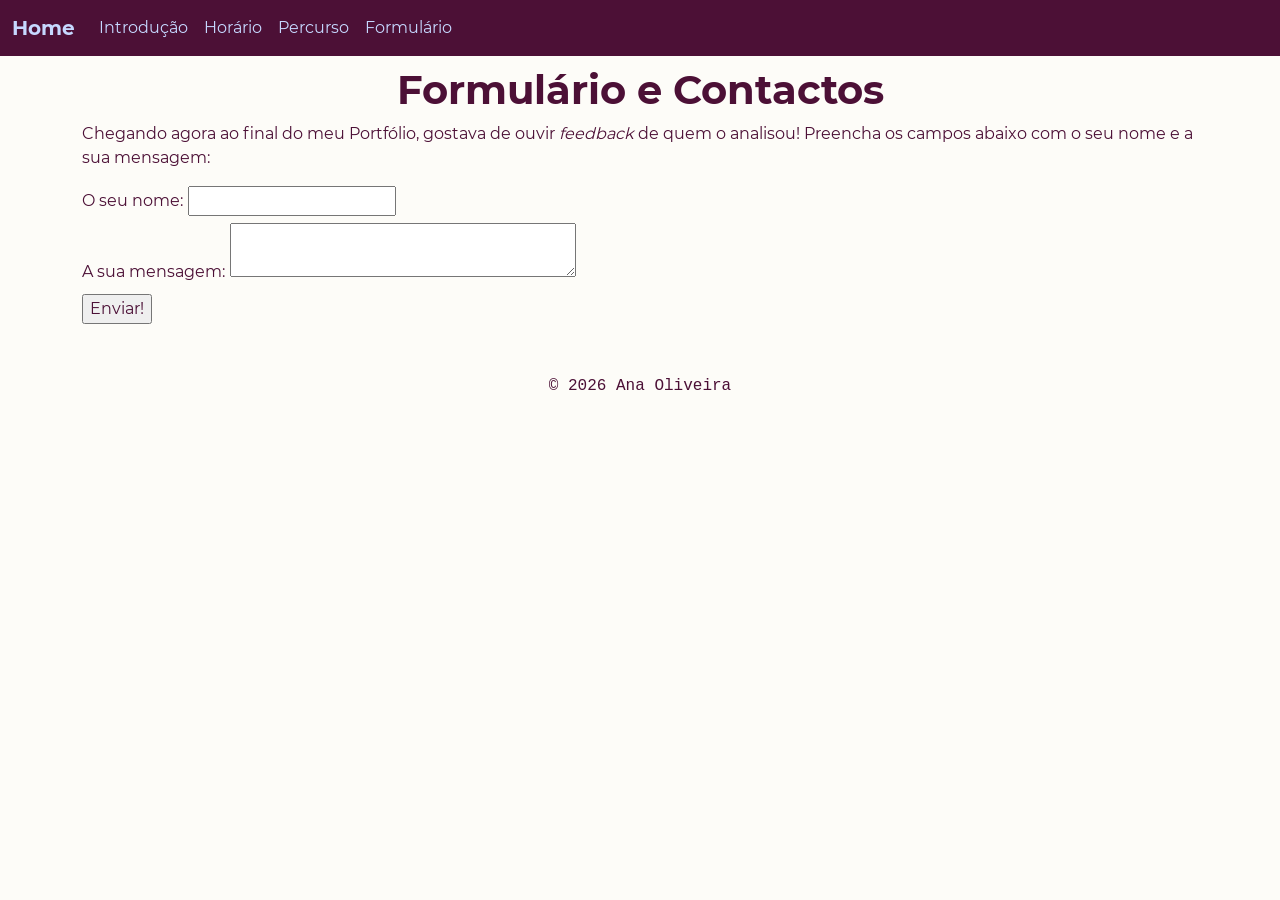
<file: pages/form.html>
<!DOCTYPE html>
<html lang="en">
<head>
    <meta charset="UTF-8">
    <meta name="viewport" content="width=device-width, initial-scale=1.0">
    <title>Formulário</title>
    <link rel="icon" type="image/png" href="../images/icon.png">
    <!-- CSS BOOTSTRAP -->
    <link href="https://cdn.jsdelivr.net/npm/bootstrap@5.3.8/dist/css/bootstrap.min.css" rel="stylesheet" integrity="sha384-sRIl4kxILFvY47J16cr9ZwB07vP4J8+LH7qKQnuqkuIAvNWLzeN8tE5YBujZqJLB" crossorigin="anonymous">
    <!-- CSS -->
    <link rel="stylesheet" href="../css/style.css">
</head>
<body>
    <!-- NAV BAR -->
    <nav class="navbar navbar-expand-lg">
        <div class="container-fluid">
            <a id="navbarhome" class="navbar-brand navbartexto" href="../index.html">Home</a>
            <button class="navbar-toggler" type="button" data-bs-toggle="collapse" data-bs-target="#navbarNavDropdown" aria-controls="navbarNavDropdown" aria-expanded="false" aria-label="Toggle navigation">
                <span class="navbar-toggler-icon"></span>
            </button>
            <div class="collapse navbar-collapse" id="navbarNavDropdown">
                <ul class="navbar-nav">
                    <li class="nav-item">
                        <a class="nav-link navbartexto" href="intro.html">Introdução</a>
                    </li>
                    <li class="nav-item">
                        <a class="nav-link navbartexto" href="timetable.html">Horário</a>
                    </li>
                    <li class="nav-item">
                        <a class="nav-link navbartexto" href="work.html">Percurso</a>
                    </li>
                    <li class="nav-item">
                        <a class="nav-link navbartexto" href="form.html">Formulário</a>
                    </li>
                </ul>
            </div>
        </div>
    </nav>
    <!-- .NAV BAR -->

    <!-- FORM -->
    <h1>Formulário e Contactos</h1>

    <div class="container">
        <p>Chegando agora ao final do meu Portfólio, gostava de ouvir <i>feedback</i> de quem o analisou! Preencha os campos abaixo com o seu nome e a sua mensagem:</p>

        <form action="../index.html">
            <!-- NAME -->
            <label for="formname" class="form">O seu nome:</label>
            <input type="text" id="formname" name="formname"><br>
            <!-- .NAME -->
            <!-- MESSAGE -->
            <label for="formtext" class="form">A sua mensagem:</label>
            <textarea id="formtext" name=formtext" cols="40">
            </textarea><br>
            <!-- .MESSAGE -->
            <!-- BUTTON -->
            <input type="submit" value="Enviar!" class="form">
            <!-- .BUTTON -->
        </form>
    </div>
    
    <!-- .FORM -->

    <!-- FOOTER -->
    <div class="container">
        <footer class="py-3 my-4">
            <!-- <ul class="nav justify-content-center border-bottom pb-3 mb-3">
                <li class="nav-item">
                    <a href="#" class="nav-link px-2 text-body-secondary">Home</a>
                </li>
                <li class="nav-item">
                    <a href="#" class="nav-link px-2 text-body-secondary">Features</a>
                </li>
                <li class="nav-item">
                    <a href="#" class="nav-link px-2 text-body-secondary">Pricing</a>
                </li>
                <li class="nav-item">
                    <a href="#" class="nav-link px-2 text-body-secondary">FAQs</a>
                </li>
                <li class="nav-item">
                    <a href="#" class="nav-link px-2 text-body-secondary">About</a>
                </li> 
            </ul>-->
            <p class="text-center font-monospace footerbtmtext">© 2026 Ana Oliveira</p> 
        </footer>
    </div>
    <!-- FOOTER -->


    <!-- JS Bootstrap -->
    <script src="https://cdn.jsdelivr.net/npm/bootstrap@5.3.8/dist/js/bootstrap.bundle.min.js" integrity="sha384-FKyoEForCGlyvwx9Hj09JcYn3nv7wiPVlz7YYwJrWVcXK/BmnVDxM+D2scQbITxI" crossorigin="anonymous"></script>
</body>
</html>
</file>
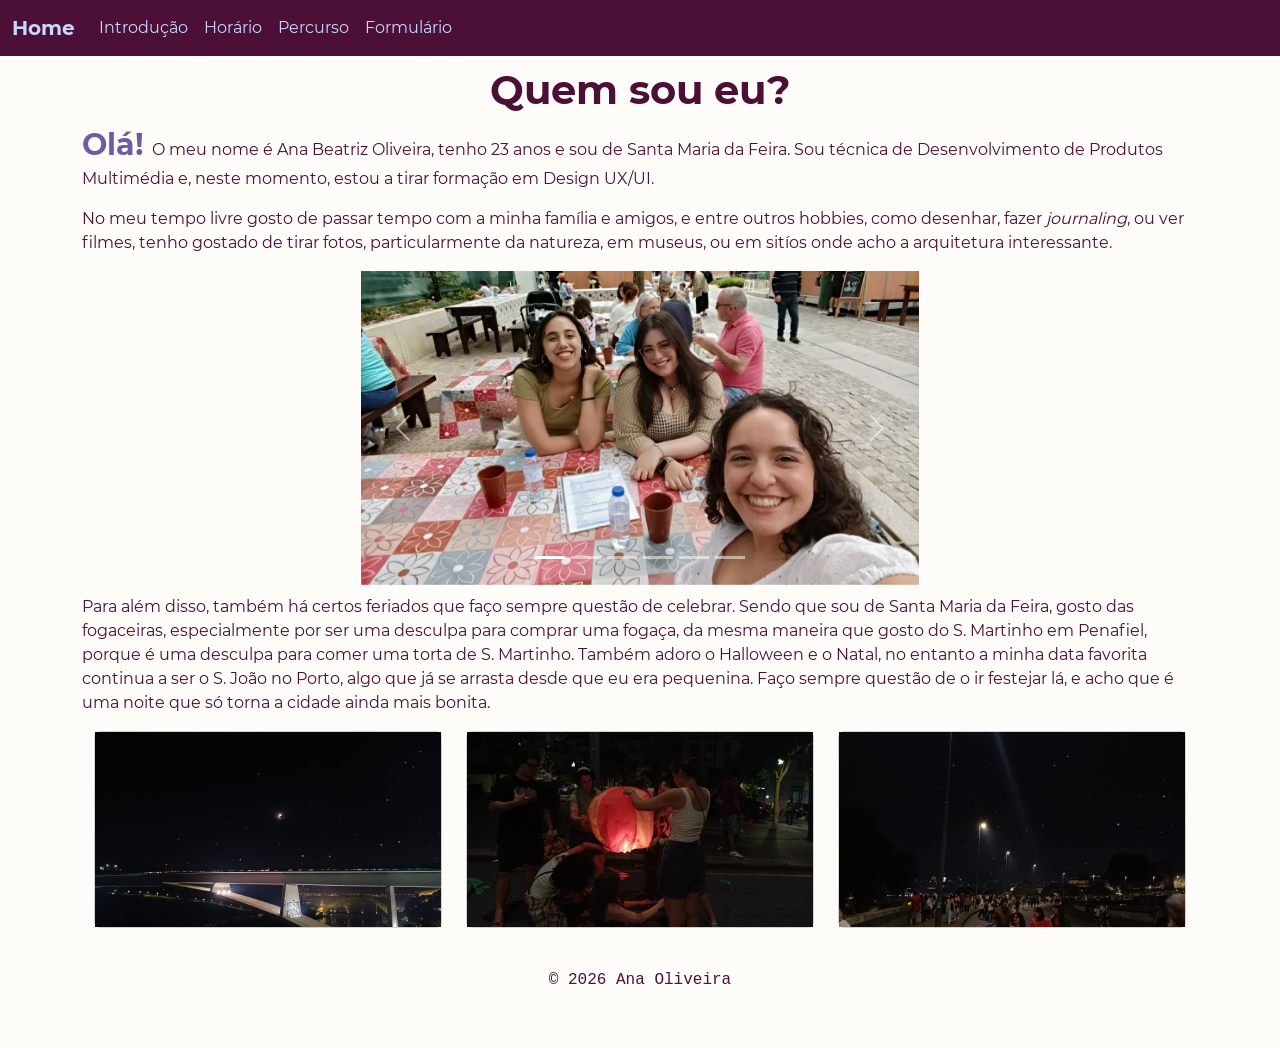
<file: pages/intro.html>
<!DOCTYPE html>
<html lang="en">
<head>
    <meta charset="UTF-8">
    <meta name="viewport" content="width=device-width, initial-scale=1.0">
    <title>Introdução</title>
    <link rel="icon" type="image/png" href="../images/icon.png">
    <!-- CSS BOOTSTRAP -->
    <link href="https://cdn.jsdelivr.net/npm/bootstrap@5.3.8/dist/css/bootstrap.min.css" rel="stylesheet" integrity="sha384-sRIl4kxILFvY47J16cr9ZwB07vP4J8+LH7qKQnuqkuIAvNWLzeN8tE5YBujZqJLB" crossorigin="anonymous">
    <!-- CSS -->
    <link rel="stylesheet" href="../css/style.css">
</head>
<body>
    <!-- NAV BAR -->
    <nav class="navbar navbar-expand-lg">
        <div class="container-fluid">
            <a id="navbarhome" class="navbar-brand navbartexto" href="../index.html">Home</a>
            <button class="navbar-toggler" type="button" data-bs-toggle="collapse" data-bs-target="#navbarNavDropdown" aria-controls="navbarNavDropdown" aria-expanded="false" aria-label="Toggle navigation">
                <span class="navbar-toggler-icon"></span>
            </button>
            <div class="collapse navbar-collapse" id="navbarNavDropdown">
                <ul class="navbar-nav">
                    <li class="nav-item">
                        <a class="nav-link navbartexto" href="intro.html">Introdução</a>
                    </li>
                    <li class="nav-item">
                        <a class="nav-link navbartexto" href="timetable.html">Horário</a>
                    </li>
                    <li class="nav-item">
                        <a class="nav-link navbartexto" href="work.html">Percurso</a>
                    </li>
                    <li class="nav-item">
                        <a class="nav-link navbartexto" href="form.html">Formulário</a>
                    </li>
                </ul>
            </div>
        </div>
    </nav>
    <!-- .NAV BAR -->

    <!-- INTRO -->
    <h1>Quem sou eu?</h1>

    <div class="container">
        <p><b id="pintro">Olá! </b> O meu nome é Ana Beatriz Oliveira, tenho 23 anos e sou de Santa Maria da Feira. Sou técnica de Desenvolvimento de Produtos Multimédia e, neste momento, estou a tirar formação em Design UX/UI.</p>

        <p>No meu tempo livre gosto de passar tempo com a minha família e amigos, e entre outros hobbies, como desenhar, fazer <i>journaling</i>, ou ver filmes, tenho gostado de tirar fotos, particularmente da natureza, em museus, ou em sitíos onde acho a arquitetura interessante.</p>

        <!-- CAROUSEL -->
        <div id="carouselExampleIndicators" class="carousel slide">
            <!-- INDICATORS -->
            <div class="carousel-indicators">
                <button type="button" data-bs-target="#carouselExampleIndicators" data-bs-slide-to="0" class="active" aria-current="true" aria-label="Slide 1"></button>
                <button type="button" data-bs-target="#carouselExampleIndicators" data-bs-slide-to="1" aria-label="Slide 2"></button>
                <button type="button" data-bs-target="#carouselExampleIndicators" data-bs-slide-to="2" aria-label="Slide 3"></button>
                <button type="button" data-bs-target="#carouselExampleIndicators" data-bs-slide-to="3" aria-label="Slide 4"></button>
                <button type="button" data-bs-target="#carouselExampleIndicators" data-bs-slide-to="4" aria-label="Slide 5"></button>
                <button type="button" data-bs-target="#carouselExampleIndicators" data-bs-slide-to="5" aria-label="Slide 6"></button>
            </div>
            <!-- .INDICATORS -->
            <!-- PHOTOS -->
            <div class="carousel-inner">
                <div class="carousel-item active">
                    <img src="../images/cards/1.jpeg" class="d-block w-100" alt="Foto minha com a Diana e a Maria">
                </div>
                <div class="carousel-item">
                    <img src="../images/cards/3.jpeg" class="d-block w-100" alt="Foto da exposição 'Fórmula Mágica' no Museu do Caramulo">
                </div>
                <div class="carousel-item">
                    <img src="../images/cards/8.jpeg" class="d-block w-100" alt="Foto minha com o Francisco">
                </div>
                <div class="carousel-item">
                    <img src="../images/cards/5.jpeg" class="d-block w-100" alt="Foto na Mata Nacional do Bussaco">
                </div>
                <div class="carousel-item">
                    <img src="../images/cards/2.jpeg" class="d-block w-100" alt="Foto minha com a Joana">
                </div>
                <div class="carousel-item">
                    <img src="../images/cards/9.jpeg" class="d-block w-100" alt="Foto na Serra da Freita">
                </div>
            </div>
            <!-- .PHOTOS -->
            <!-- ARROWS -->
            <button class="carousel-control-prev" type="button" data-bs-target="#carouselExampleIndicators" data-bs-slide="prev">
                <span class="carousel-control-prev-icon" aria-hidden="true"></span>
                <span class="visually-hidden">Previous</span>
            </button>
            <button class="carousel-control-next" type="button" data-bs-target="#carouselExampleIndicators" data-bs-slide="next">
                <span class="carousel-control-next-icon" aria-hidden="true"></span>
                <span class="visually-hidden">Next</span>
            </button>
            <!-- .ARROWS -->
        </div>
        <!-- .CAROUSEL -->

        <p id="pintro2">Para além disso, também há certos feriados que faço sempre questão de celebrar. Sendo que sou de Santa Maria da Feira, gosto das fogaceiras, especialmente por ser uma desculpa para comprar uma fogaça, da mesma maneira que gosto do S. Martinho em Penafiel, porque é uma desculpa para comer uma torta de S. Martinho. Também adoro o Halloween e o Natal, no entanto a minha data favorita continua a ser o S. João no Porto, algo que já se arrasta desde que eu era pequenina. Faço sempre questão de o ir festejar lá, e acho que é uma noite que só torna a cidade ainda mais bonita.</p>

        <!-- CARD 1 -->
        <div class="container containerintro">
            <div class="row row-cols-1 row-cols-md-3 g-4">
                <!-- IMAGEM 1 -->
                <div class="col">
                    <div class="card h-100">
                    <img src="../images/cards/10.jpeg" class="card-img-top" alt="S. João no Porto 1">
                    </div>
                </div>
                <!-- .IMAGEM 1 -->
                <!-- IMAGEM 2 -->
                <div class="col">
                    <div class="card h-100">
                    <img src="../images/cards/12.jpeg" class="card-img-top" alt="S. João no Porto 2">
                    </div>
                </div>
                <!-- .IMAGEM 2 -->
                <!-- IMAGEM 3 -->
                <div class="col">
                    <div class="card h-100">
                    <img src="../images/cards/11.jpeg" class="card-img-top" alt="S. João no Porto 3">
                    </div>
                </div>
                <!-- .IMAGEM 3 -->
            </div>
        </div>
        <!-- .CARD 1 -->
    </div>
    <!-- INTRO -->

    <!-- FOOTER -->
    <div class="container">
        <footer class="py-3 my-4">
            <!-- <ul class="nav justify-content-center border-bottom pb-3 mb-3">
                <li class="nav-item">
                    <a href="#" class="nav-link px-2 text-body-secondary">Home</a>
                </li>
                <li class="nav-item">
                    <a href="#" class="nav-link px-2 text-body-secondary">Features</a>
                </li>
                <li class="nav-item">
                    <a href="#" class="nav-link px-2 text-body-secondary">Pricing</a>
                </li>
                <li class="nav-item">
                    <a href="#" class="nav-link px-2 text-body-secondary">FAQs</a>
                </li>
                <li class="nav-item">
                    <a href="#" class="nav-link px-2 text-body-secondary">About</a>
                </li> 
            </ul>-->
            <p class="text-center font-monospace footerbtmtext">© 2026 Ana Oliveira</p> 
        </footer>
    </div>
    <!-- FOOTER -->


    <!-- JS Bootstrap -->
    <script src="https://cdn.jsdelivr.net/npm/bootstrap@5.3.8/dist/js/bootstrap.bundle.min.js" integrity="sha384-FKyoEForCGlyvwx9Hj09JcYn3nv7wiPVlz7YYwJrWVcXK/BmnVDxM+D2scQbITxI" crossorigin="anonymous"></script>
</body>
</html>
</file>
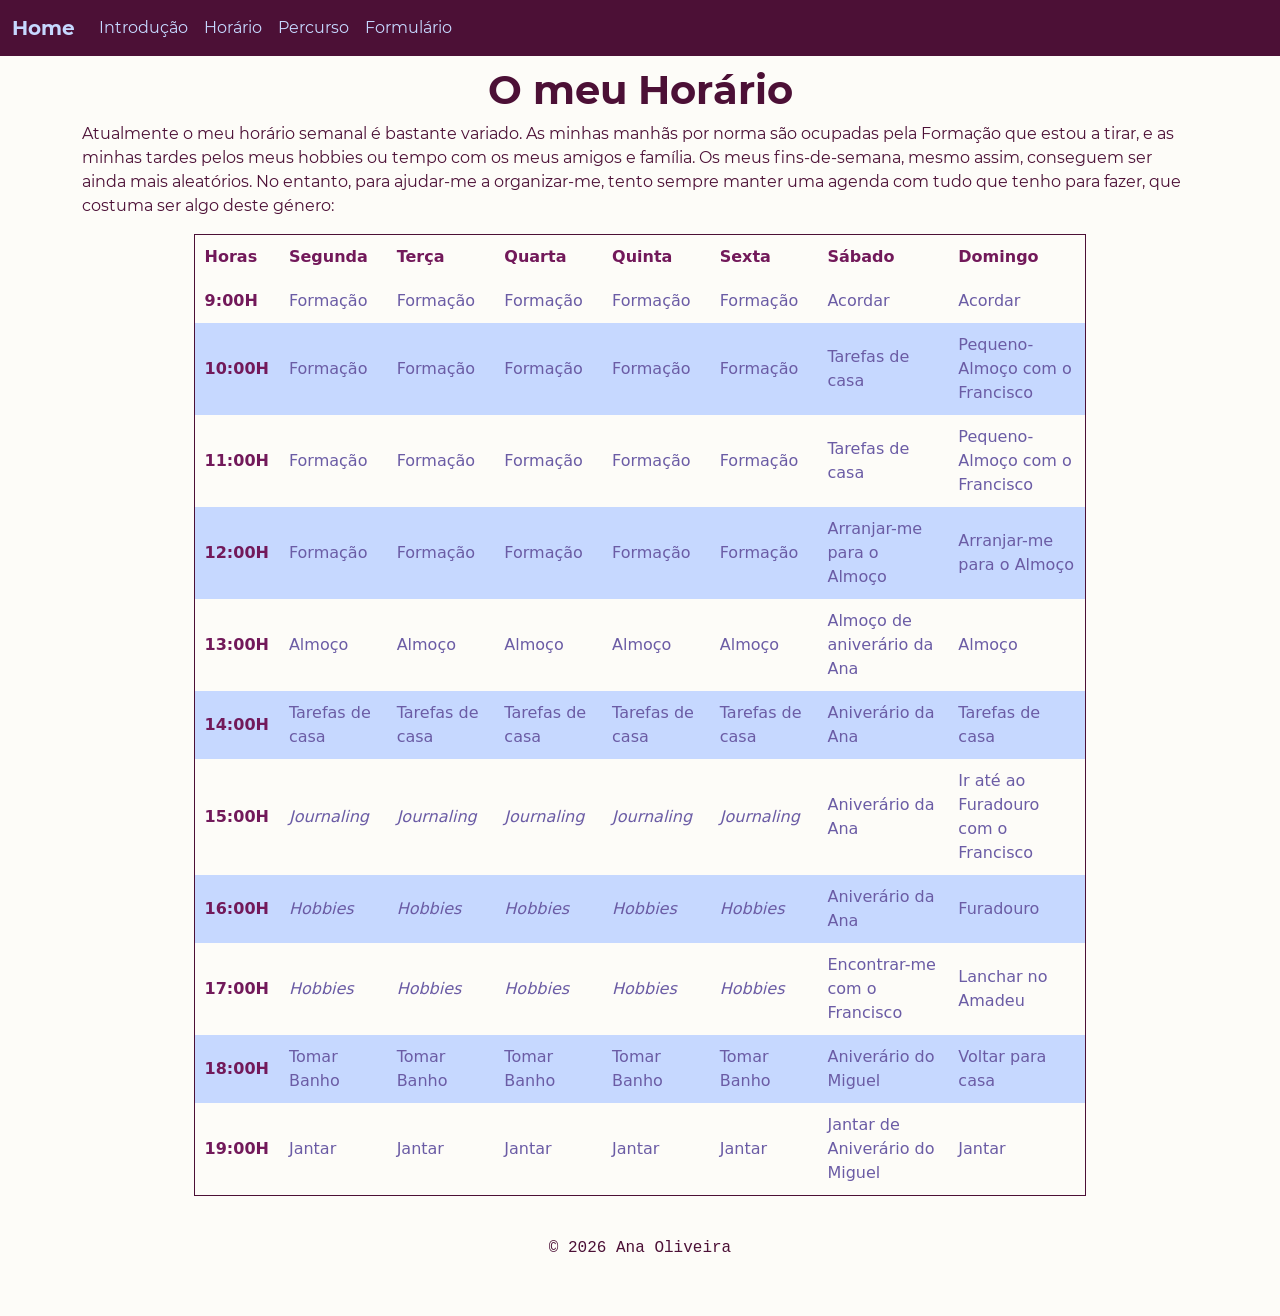
<file: pages/timetable.html>
<!DOCTYPE html>
<html lang="en">
<head>
    <meta charset="UTF-8">
    <meta name="viewport" content="width=device-width, initial-scale=1.0">
    <title>Horário</title>
    <link rel="icon" type="image/png" href="../images/icon.png">
    <!-- CSS BOOTSTRAP -->
    <link href="https://cdn.jsdelivr.net/npm/bootstrap@5.3.8/dist/css/bootstrap.min.css" rel="stylesheet" integrity="sha384-sRIl4kxILFvY47J16cr9ZwB07vP4J8+LH7qKQnuqkuIAvNWLzeN8tE5YBujZqJLB" crossorigin="anonymous">
    <!-- CSS -->
    <link rel="stylesheet" href="../css/style.css">
</head>
<body>
    <!-- NAV BAR -->
    <nav class="navbar navbar-expand-lg">
        <div class="container-fluid">
            <a id="navbarhome" class="navbar-brand navbartexto" href="../index.html">Home</a>
            <button class="navbar-toggler" type="button" data-bs-toggle="collapse" data-bs-target="#navbarNavDropdown" aria-controls="navbarNavDropdown" aria-expanded="false" aria-label="Toggle navigation">
                <span class="navbar-toggler-icon"></span>
            </button>
            <div class="collapse navbar-collapse" id="navbarNavDropdown">
                <ul class="navbar-nav">
                    <li class="nav-item">
                        <a class="nav-link navbartexto" href="intro.html">Introdução</a>
                    </li>
                    <li class="nav-item">
                        <a class="nav-link navbartexto" href="timetable.html">Horário</a>
                    </li>
                    <li class="nav-item">
                        <a class="nav-link navbartexto" href="work.html">Percurso</a>
                    </li>
                    <li class="nav-item">
                        <a class="nav-link navbartexto" href="form.html">Formulário</a>
                    </li>
                </ul>
            </div>
        </div>
    </nav>
    <!-- .NAV BAR -->

    <!-- TIMETABLE -->
    <h1>O meu Horário</h1>

    <div class="container">
        <p>Atualmente o meu horário semanal é bastante variado. As minhas manhãs por norma são ocupadas pela Formação que estou a tirar, e as minhas tardes pelos meus hobbies ou tempo com os meus amigos e família. Os meus fins-de-semana, mesmo assim, conseguem ser ainda mais aleatórios. No entanto, para ajudar-me a organizar-me, tento sempre manter uma agenda com tudo que tenho para fazer, que costuma ser algo deste género:</p>

        <!-- TABLE -->
        <table border="1px">
        <!-- TABLE HEAD -->
        <thead>
            <tr>
                <th>Horas</th>
                <th>Segunda</th>
                <th>Terça</th>
                <th>Quarta</th>
                <th>Quinta</th>
                <th>Sexta</th>
                <th>Sábado</th>
                <th>Domingo</th>
            </tr>
        </thead>
        <!-- .TABLE HEAD -->

        <!-- TABLE LINES -->
        <tbody>
            <tr>
                <th>9:00H</th>
                <td>Formação</td>
                <td>Formação</td>
                <td>Formação</td>
                <td>Formação</td>
                <td>Formação</td>
                <td>Acordar</td>
                <td>Acordar</td>
            </tr>

            <tr>
                <th>10:00H</th>
                <td>Formação</td>
                <td>Formação</td>
                <td>Formação</td>
                <td>Formação</td>
                <td>Formação</td>
                <td>Tarefas de casa</td>
                <td>Pequeno-Almoço com o Francisco</td>
            </tr>

            <tr>
                <th>11:00H</th>
                <td>Formação</td>
                <td>Formação</td>
                <td>Formação</td>
                <td>Formação</td>
                <td>Formação</td>
                <td>Tarefas de casa</td>
                <td>Pequeno-Almoço com o Francisco</td>
            </tr>

            <tr>
                <th>12:00H</th>
                <td>Formação</td>
                <td>Formação</td>
                <td>Formação</td>
                <td>Formação</td>
                <td>Formação</td>
                <td>Arranjar-me para o Almoço</td>
                <td>Arranjar-me para o Almoço</td>
            </tr>

            <tr>
                <th>13:00H</th>
                <td>Almoço</td>
                <td>Almoço</td>
                <td>Almoço</td>
                <td>Almoço</td>
                <td>Almoço</td>
                <td>Almoço de aniverário da Ana</td>
                <td>Almoço</td>
            </tr>

            <tr>
                <th>14:00H</th>
                <td>Tarefas de casa</td>
                <td>Tarefas de casa</td>
                <td>Tarefas de casa</td>
                <td>Tarefas de casa</td>
                <td>Tarefas de casa</td>
                <td>Aniverário da Ana</td>
                <td>Tarefas de casa</td>
            </tr>

            <tr>
                <th>15:00H</th>
                <td><i>Journaling</i></td>
                <td><i>Journaling</i></td>
                <td><i>Journaling</i></td>
                <td><i>Journaling</i></td>
                <td><i>Journaling</i></td>
                <td>Aniverário da Ana</td>
                <td>Ir até ao Furadouro com o Francisco</td>
            </tr>

            <tr>
                <th>16:00H</th>
                <td><i>Hobbies</i></td>
                <td><i>Hobbies</i></td>
                <td><i>Hobbies</i></td>
                <td><i>Hobbies</i></td>
                <td><i>Hobbies</i></td>
                <td>Aniverário da Ana</td>
                <td>Furadouro</td>
            </tr>

            <tr>
                <th>17:00H</th>
                <td><i>Hobbies</i></td>
                <td><i>Hobbies</i></td>
                <td><i>Hobbies</i></td>
                <td><i>Hobbies</i></td>
                <td><i>Hobbies</i></td>
                <td>Encontrar-me com o Francisco</td>
                <td>Lanchar no Amadeu</td>
            </tr>

            <tr>
                <th>18:00H</th>
                <td>Tomar Banho</td>
                <td>Tomar Banho</td>
                <td>Tomar Banho</td>
                <td>Tomar Banho</td>
                <td>Tomar Banho</td>
                <td>Aniverário do Miguel</td>
                <td>Voltar para casa</td>
            </tr>

            <tr>
                <th>19:00H</th>
                <td>Jantar</td>
                <td>Jantar</td>
                <td>Jantar</td>
                <td>Jantar</td>
                <td>Jantar</td>
                <td>Jantar de Aniverário do Miguel</td>
                <td>Jantar</td>
            </tr>
        </tbody>
        <!-- .TABLE LINES -->
    </table>
    </div>
    <!-- .TABLE -->

    <!-- FOOTER -->
    <div class="container">
        <footer class="py-3 my-4">
            <!-- <ul class="nav justify-content-center border-bottom pb-3 mb-3">
                <li class="nav-item">
                    <a href="#" class="nav-link px-2 text-body-secondary">Home</a>
                </li>
                <li class="nav-item">
                    <a href="#" class="nav-link px-2 text-body-secondary">Features</a>
                </li>
                <li class="nav-item">
                    <a href="#" class="nav-link px-2 text-body-secondary">Pricing</a>
                </li>
                <li class="nav-item">
                    <a href="#" class="nav-link px-2 text-body-secondary">FAQs</a>
                </li>
                <li class="nav-item">
                    <a href="#" class="nav-link px-2 text-body-secondary">About</a>
                </li> 
            </ul>-->
            <p class="text-center font-monospace footerbtmtext">© 2026 Ana Oliveira</p> 
        </footer>
    </div>
    <!-- FOOTER -->


    <!-- JS Bootstrap -->
    <script src="https://cdn.jsdelivr.net/npm/bootstrap@5.3.8/dist/js/bootstrap.bundle.min.js" integrity="sha384-FKyoEForCGlyvwx9Hj09JcYn3nv7wiPVlz7YYwJrWVcXK/BmnVDxM+D2scQbITxI" crossorigin="anonymous"></script>
</body>
</html>
</file>
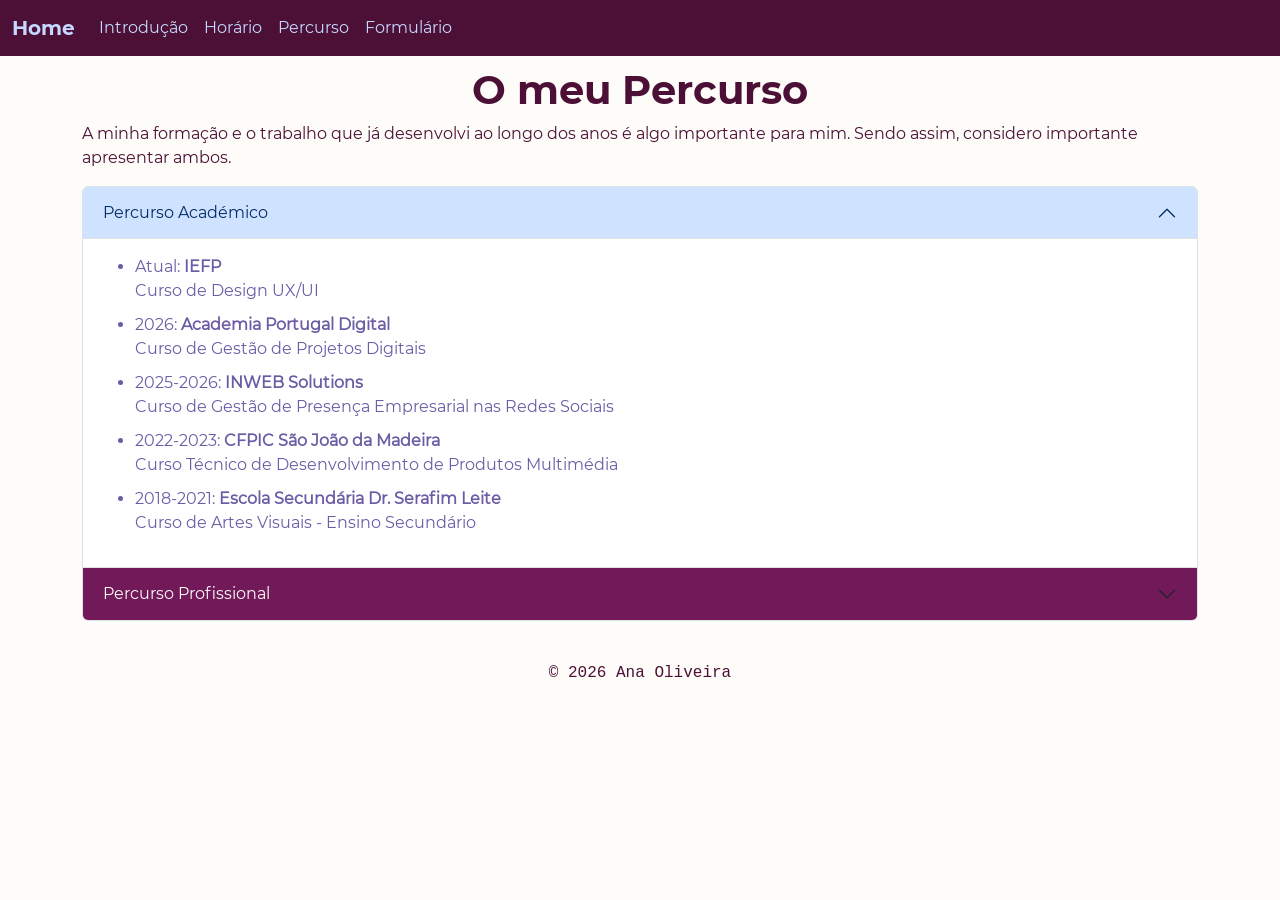
<file: pages/work.html>
<!DOCTYPE html>
<html lang="en">
<head>
    <meta charset="UTF-8">
    <meta name="viewport" content="width=device-width, initial-scale=1.0">
    <title>Percurso</title>
    <link rel="icon" type="image/png" href="../images/icon.png">
    <!-- CSS BOOTSTRAP -->
    <link href="https://cdn.jsdelivr.net/npm/bootstrap@5.3.8/dist/css/bootstrap.min.css" rel="stylesheet" integrity="sha384-sRIl4kxILFvY47J16cr9ZwB07vP4J8+LH7qKQnuqkuIAvNWLzeN8tE5YBujZqJLB" crossorigin="anonymous">
    <!-- CSS -->
    <link rel="stylesheet" href="../css/style.css">
</head>
<body>
    <!-- NAV BAR -->
    <nav class="navbar navbar-expand-lg">
        <div class="container-fluid">
            <a id="navbarhome" class="navbar-brand navbartexto" href="../index.html">Home</a>
            <button class="navbar-toggler" type="button" data-bs-toggle="collapse" data-bs-target="#navbarNavDropdown" aria-controls="navbarNavDropdown" aria-expanded="false" aria-label="Toggle navigation">
                <span class="navbar-toggler-icon"></span>
            </button>
            <div class="collapse navbar-collapse" id="navbarNavDropdown">
                <ul class="navbar-nav">
                    <li class="nav-item">
                        <a class="nav-link navbartexto" href="intro.html">Introdução</a>
                    </li>
                    <li class="nav-item">
                        <a class="nav-link navbartexto" href="timetable.html">Horário</a>
                    </li>
                    <li class="nav-item">
                        <a class="nav-link navbartexto" href="work.html">Percurso</a>
                    </li>
                    <li class="nav-item">
                        <a class="nav-link navbartexto" href="form.html">Formulário</a>
                    </li>
                </ul>
            </div>
        </div>
    </nav>
    <!-- .NAV BAR -->

    <!-- WORK -->
    <h1>O meu Percurso</h1>

    <div class="container">
        <p>A minha formação e o trabalho que já desenvolvi ao longo dos anos é algo importante para mim. Sendo assim, considero importante apresentar ambos.</p>
        <div class="accordion" id="accordionExample">
            <div class="accordion-item">
                <h2 class="accordion-header">
                    <button class="accordion-button workaccordion" type="button" data-bs-toggle="collapse" data-bs-target="#collapseOne" aria-expanded="true" aria-controls="collapseOne">
                        Percurso Académico
                    </button>
                </h2>
                <div id="collapseOne" class="accordion-collapse collapse show" data-bs-parent="#accordionExample">
                    <div class="accordion-body">
                        <ul>
                            <li class="liwork">Atual: <b>IEFP</b><br>Curso de Design UX/UI</li>
                            <li class="liwork">2026: <b>Academia Portugal Digital</b><br>Curso de Gestão de Projetos Digitais</li>
                            <li class="liwork">2025-2026: <b>INWEB Solutions</b><br>Curso de Gestão de Presença Empresarial nas Redes Sociais</li>
                            <li class="liwork">2022-2023: <b>CFPIC São João da Madeira</b><br>Curso Técnico de Desenvolvimento de Produtos Multimédia</li>
                            <li class="liwork">2018-2021: <b>Escola Secundária Dr. Serafim Leite</b><br>Curso de Artes Visuais - Ensino Secundário</li>
                        </ul>
                    </div>
                </div>
            </div>
            <div class="accordion-item">
                <h2 class="accordion-header">
                    <button class="accordion-button collapsed workaccordion" type="button" data-bs-toggle="collapse" data-bs-target="#collapseTwo" aria-expanded="false" aria-controls="collapseTwo">
                        Percurso Profissional
                    </button>
                </h2>
                <div id="collapseTwo" class="accordion-collapse collapse" data-bs-parent="#accordionExample">
                    <div class="accordion-body">
                        <ul>
                            <li class="liwork">2026: <b>Blue Bolt</b><br>Estágio Design Gráfico</li>
                            <li class="liwork">2025: <b>Endesa</b><br>Assistente de Call Center</li>
                            <li class="liwork">2025: <b>Retrosaria Rafa</b><br>Lojista</li>
                            <li class="liwork">2025: <b>Freelance</b><br>Designer Gráfico</li>
                            <li class="liwork">2025: <b>Sector Interactivo</b><br>Gestora de Negócios</li>
                            <li class="liwork">2024: <b>Post-Armada</b><br>Editora de Vídeo</li>
                            <li class="liwork">2024: <b>Post-Armada</b><br>Estágio Edição de Vídeo</li>
                        </ul>
                    </div>
                </div>
            </div>
        
        </div>
    </div>
    <!-- .WORK -->

    <!-- FOOTER -->
    <div class="container">
        <footer class="py-3 my-4">
            <!-- <ul class="nav justify-content-center border-bottom pb-3 mb-3">
                <li class="nav-item">
                    <a href="#" class="nav-link px-2 text-body-secondary">Home</a>
                </li>
                <li class="nav-item">
                    <a href="#" class="nav-link px-2 text-body-secondary">Features</a>
                </li>
                <li class="nav-item">
                    <a href="#" class="nav-link px-2 text-body-secondary">Pricing</a>
                </li>
                <li class="nav-item">
                    <a href="#" class="nav-link px-2 text-body-secondary">FAQs</a>
                </li>
                <li class="nav-item">
                    <a href="#" class="nav-link px-2 text-body-secondary">About</a>
                </li> 
            </ul>-->
            <p class="text-center font-monospace footerbtmtext">© 2026 Ana Oliveira</p> 
        </footer>
    </div>
    <!-- FOOTER -->


    <!-- JS Bootstrap -->
    <script src="https://cdn.jsdelivr.net/npm/bootstrap@5.3.8/dist/js/bootstrap.bundle.min.js" integrity="sha384-FKyoEForCGlyvwx9Hj09JcYn3nv7wiPVlz7YYwJrWVcXK/BmnVDxM+D2scQbITxI" crossorigin="anonymous"></script>
</body>
</html>
</file>
<file: css/style.css>
/* FONT */
@font-face {
    font-family: 'montserratbold';
    src: url(../fonts/Montserrat-Bold.ttf) format('truetype');}
        
@font-face {
    font-family: 'montserratregular';
    src: url(../fonts/Montserrat-Regular.ttf) format('truetype');}
/* .FONT */

/* BODY */
body{
    background-color: #FDFCF8;
}

#bghome{
    position: relative;
    background: linear-gradient(45deg, #C6D8FF 0%, #71A9F7 50%, #6B5CA5 100%);
    background-size: 200% 200%;
    animation: gradient-shift 8s ease alternate infinite;
    overflow: hidden;
    width: 100vw;
    height: 100vh;
}

@keyframes gradient-shift {
    0% { background-position: 0% 50%; }
    50% { background-position: 100% 50%; }
    100% { background-position: 0% 50%; }
}

footer {
    position: sticky;
    bottom: 0;
    left: 0;
    right: 0;
    width: 100%;
}

#footerindex{
    position: fixed;
    bottom: 0;
    left: 0;
    right: 0;
    width: 100%;
}

.footerbtmtext{
    color: #4C1036;
}
/* .BODY */

/* NAV BAR */
.navbar{
    background-color: #4C1036;
    font-family: 'montserratbold';
}

.navbartexto{
    color: #C6D8FF;
    font-family: 'montserratregular';
    
}

.navbartexto:hover{
    color: #71A9F7;
    text-decoration: #71A9F7 wavy underline;
}

.navbardropdown{
    background-color: #72195A;
}

#navbarhome{
    font-family: 'montserratbold';
}
/* .NAV BAR */

/* TEXT */
h1{
    font-family: 'montserratbold';
    color: #4C1036;
    text-align: center;
    margin-top: 10px;
}

#h1home{
    left: 0;
    line-height: 200px;
    margin-top: -100px;
    position: absolute;
    text-align: center;
    top: 50%;
    width: 100%;
}

p{
    font-family: 'montserratregular';
    color: #4C1036;
}

#pintro{
    color: #6B5CA5;
    font-family: 'montserratbold';
    font-size: 30px;
}

#pintro2{
    margin-top: 10px;
}
/* .TEXT */

/* INTRO */
.containerintro{
    margin: 10px 0px 10px 0px;
}

.carousel{
    width: 50%;
    margin: auto;
}

.card-img-top{
    border-radius: 0%;
}
/* .INTRO */

/* TIMETABLE */
table{
    margin: auto;
    border: 1px solid #4C1036;
    width: 80%;
}

th, td{
    padding: 10px;
}

th{
    color: #72195A;
}

tr{
    color: #6B5CA5;
}

tr:nth-child(even) {
  background-color: #C6D8FF;
}
/* .TIMETABLE */

/* FORM */
.form{
    margin-bottom: 10px;
    color: #4C1036;
    font-family: 'montserratregular';
}
/* .FORM */

/* WORK */
.workaccordion{
    background-color: #72195A;
    color: #FDFCF8;
    font-family: 'montserratregular';
}

.liwork{
    font-family: 'montserratregular';
    color: #6B5CA5;
    margin-bottom: 10px;
}
/* .WORK */
</file>
